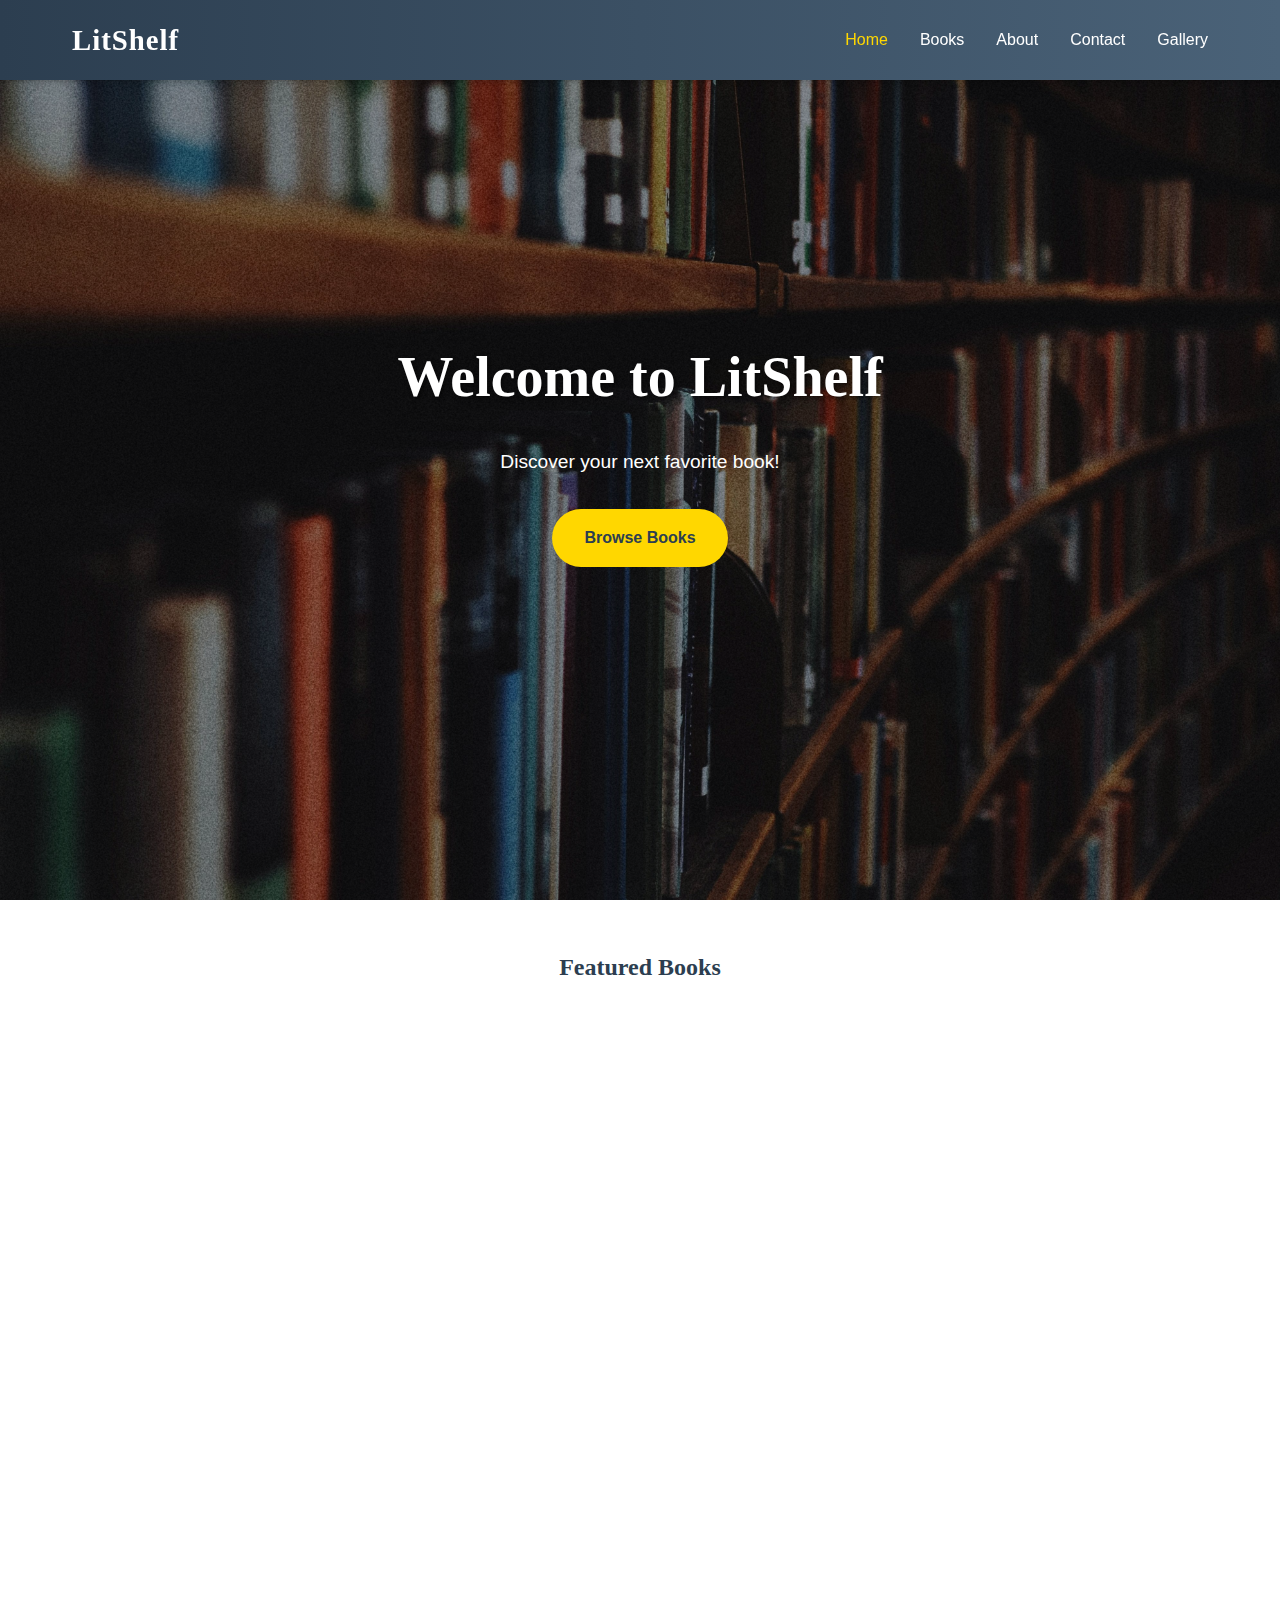
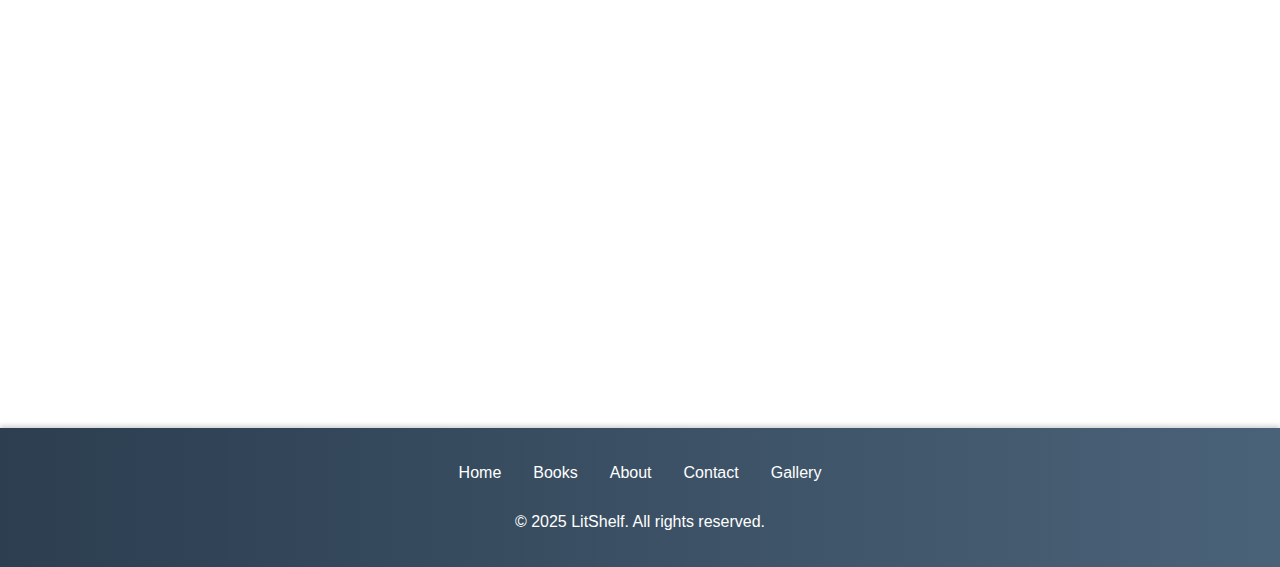
<file: litshelf/index.html>
<!DOCTYPE html>
<html lang="en">
<head>
  <meta charset="UTF-8">
  <meta name="viewport" content="width=device-width, initial-scale=1.0">
  <title>LitShelf - Home</title>
  <link rel="stylesheet" href="css/styles.css">
</head>
<body>
  <header>
    <nav>
      <h1>LitShelf</h1>
      <div class="menu-toggle">☰</div>
      <ul class="nav-links">
        <li><a href="index.html" class="active">Home</a></li>
        <li><a href="books.html">Books</a></li>
        <li><a href="about.html">About</a></li>
        <li><a href="contact.html">Contact</a></li>
        <li><a href="gallery.html">Gallery</a></li>
      </ul>
    </nav>
  </header>
  <main>
    <section class="hero">
      <h2>Welcome to LitShelf</h2>
      <p>Discover your next favorite book!</p>
      <a href="books.html" class="cta">Browse Books</a>
    </section>
    <section class="featured">
      <h2>Featured Books</h2>
      <div class="book-grid">
        <div class="book-card">
          <img src="images/book1.jpg" alt="Book 1">
          <h3>Book Title 1</h3>
          <p>Author Name</p>
        </div>
        <div class="book-card">
          <img src="images/book2.jpg" alt="Book 2">
          <h3>Book Title 2</h3>
          <p>Author Name</p>
        </div>
      </div>
    </section>
  </main>
  <footer>
    <ul>
      <li><a href="index.html">Home</a></li>
      <li><a href="books.html">Books</a></li>
      <li><a href="about.html">About</a></li>
      <li><a href="contact.html">Contact</a></li>
      <li><a href="gallery.html">Gallery</a></li>
    </ul>
    <p>&copy; 2025 LitShelf. All rights reserved.</p>
  </footer>
  <script src="js/scripts.js"></script>
</body>
</html>
</file>
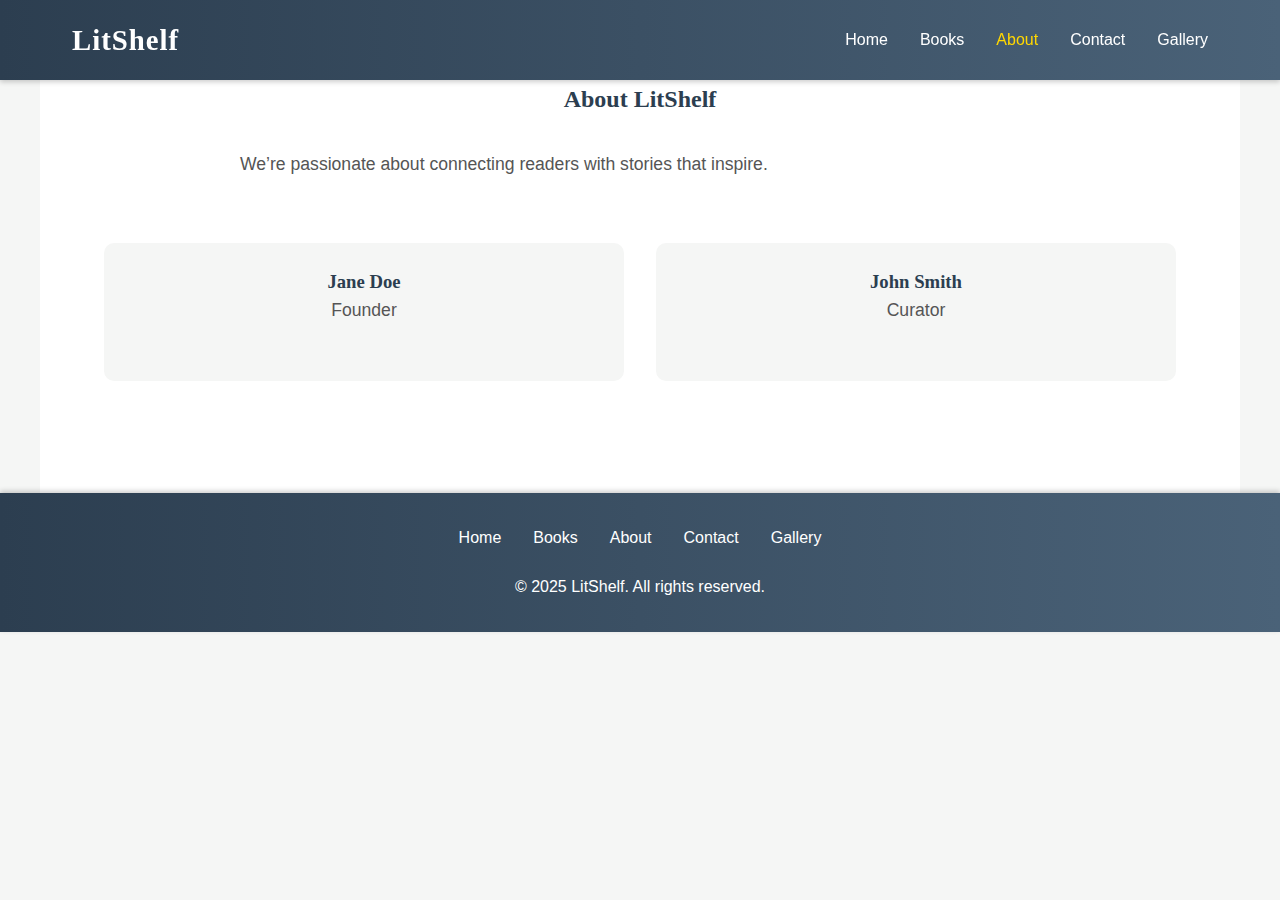
<file: litshelf/about.html>
<!DOCTYPE html>
<html lang="en">
<head>
  <meta charset="UTF-8">
  <meta name="viewport" content="width=device-width, initial-scale=1.0">
  <title>LitShelf - About</title>
  <link rel="stylesheet" href="css/styles.css">
</head>
<body>
  <header>
    <nav>
      <h1>LitShelf</h1>
      <div class="menu-toggle">☰</div>
      <ul class="nav-links">
        <li><a href="index.html">Home</a></li>
        <li><a href="books.html">Books</a></li>
        <li><a href="about.html" class="active">About</a></li>
        <li><a href="contact.html">Contact</a></li>
        <li><a href="gallery.html">Gallery</a></li>
      </ul>
    </nav>
  </header>
  <main>
    <section class="about">
      <h2>About LitShelf</h2>
      <p>We’re passionate about connecting readers with stories that inspire.</p>
      <div class="team">
        <div class="team-member">
          <h3>Jane Doe</h3>
          <p>Founder</p>
        </div>
        <div class="team-member">
          <h3>John Smith</h3>
          <p>Curator</p>
        </div>
      </div>
    </section>
  </main>
  <footer>
    <ul>
      <li><a href="index.html">Home</a></li>
      <li><a href="books.html">Books</a></li>
      <li><a href="about.html">About</a></li>
      <li><a href="contact.html">Contact</a></li>
      <li><a href="gallery.html">Gallery</a></li>
    </ul>
    <p>&copy; 2025 LitShelf. All rights reserved.</p>
  </footer>
  <script src="js/scripts.js"></script>
</body>
</html>
</file>
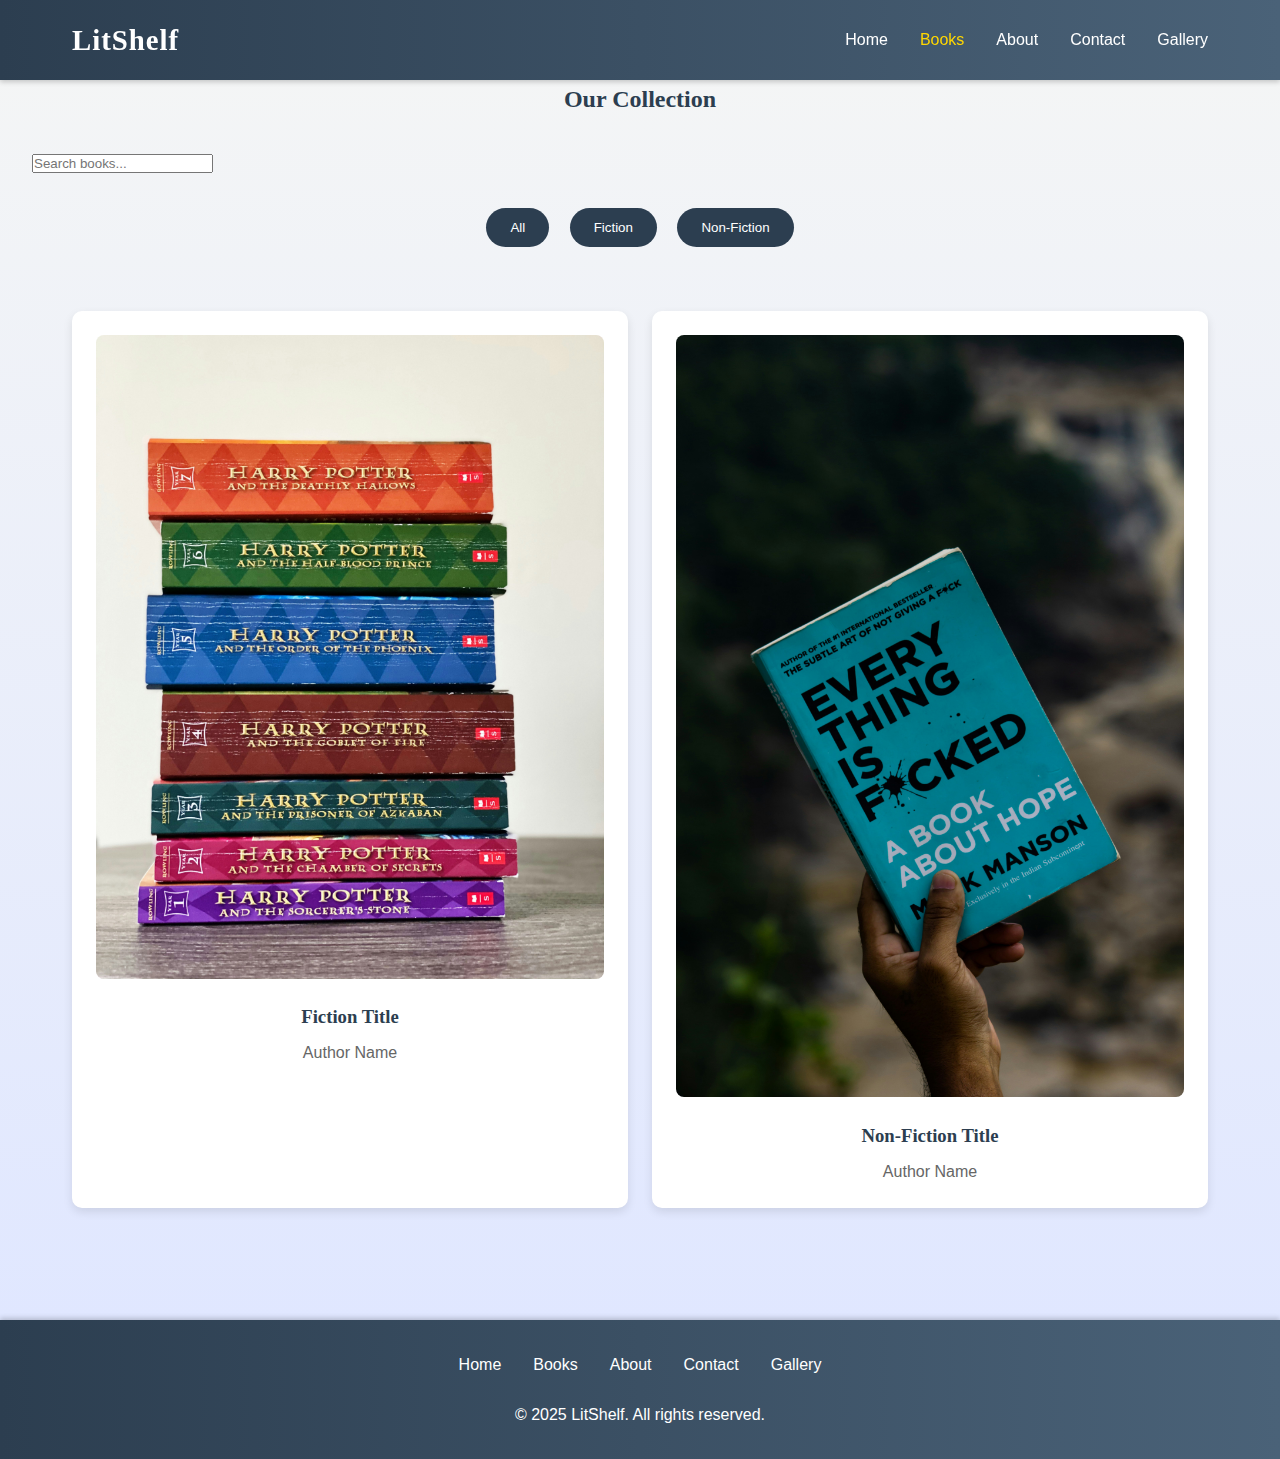
<file: litshelf/books.html>
<!DOCTYPE html>
<html lang="en">
<head>
  <meta charset="UTF-8">
  <meta name="viewport" content="width=device-width, initial-scale=1.0">
  <title>LitShelf - Books</title>
  <link rel="stylesheet" href="css/styles.css">
</head>
<body>
  <header>
    <nav>
      <h1>LitShelf</h1>
      <div class="menu-toggle">☰</div>
      <ul class="nav-links">
        <li><a href="index.html">Home</a></li>
        <li><a href="books.html" class="active">Books</a></li>
        <li><a href="about.html">About</a></li>
        <li><a href="contact.html">Contact</a></li>
        <li><a href="gallery.html">Gallery</a></li>
      </ul>
    </nav>
  </header>
  <main>
    <section class="books">
      <h2>Our Collection</h2>
      <div class="filters">
        <button class="filter-btn" data-category="all">All</button>
        <button class="filter-btn" data-category="fiction">Fiction</button>
        <button class="filter-btn" data-category="nonfiction">Non-Fiction</button>
      </div>
      <div class="book-grid">
        <div class="book-card" data-category="fiction">
          <img src="images/book1.jpg" alt="Fiction Book">
          <h3>Fiction Title</h3>
          <p>Author Name</p>
        </div>
        <div class="book-card" data-category="nonfiction">
          <img src="images/book2.jpg" alt="Non-Fiction Book">
          <h3>Non-Fiction Title</h3>
          <p>Author Name</p>
        </div>
      </div>
    </section>
  </main>
  <footer>
    <ul>
      <li><a href="index.html">Home</a></li>
      <li><a href="books.html">Books</a></li>
      <li><a href="about.html">About</a></li>
      <li><a href="contact.html">Contact</a></li>
      <li><a href="gallery.html">Gallery</a></li>
    </ul>
    <p>&copy; 2025 LitShelf. All rights reserved.</p>
  </footer>
  <script src="js/scripts.js"></script>
</body>
</html>
</file>
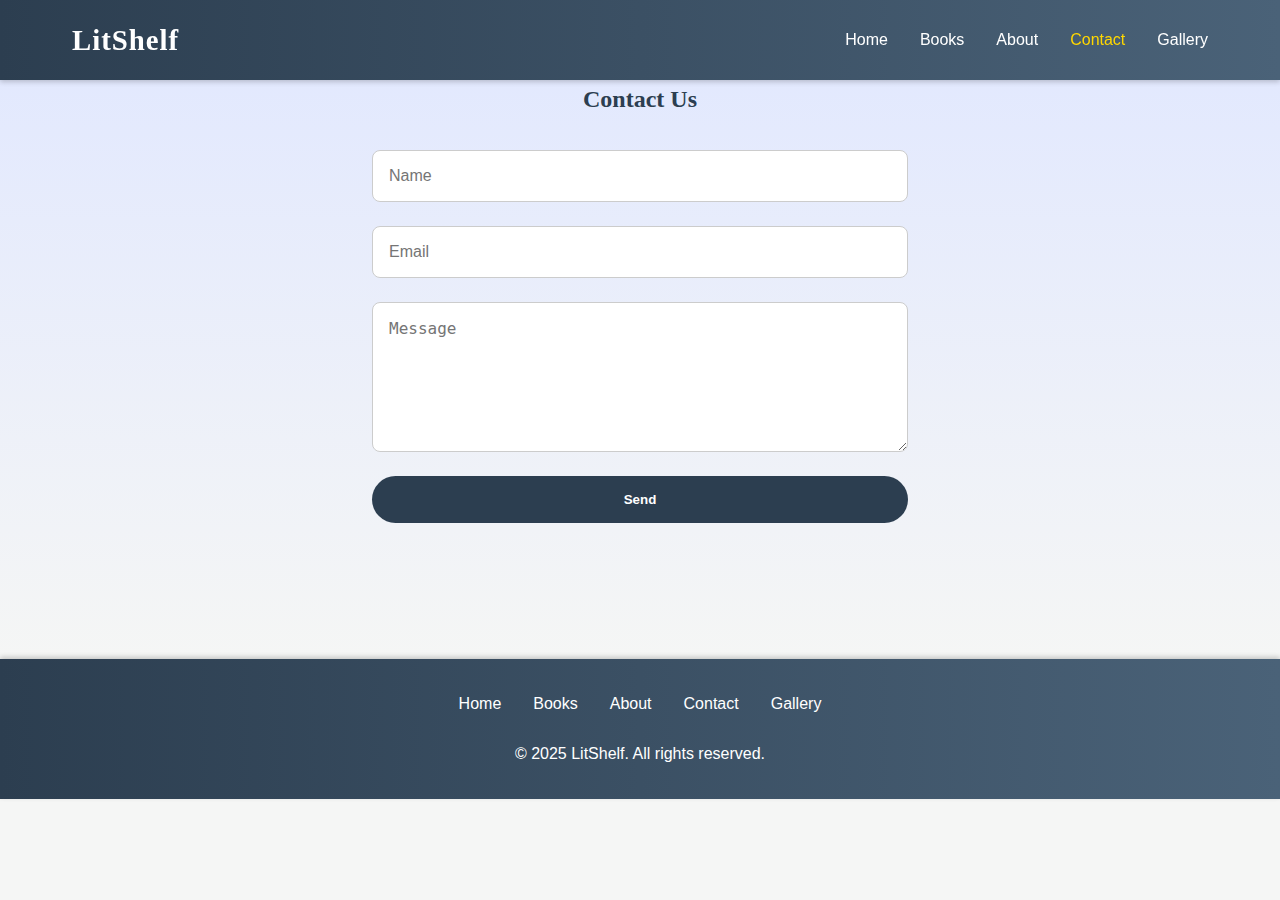
<file: litshelf/contact.html>
<!DOCTYPE html>
<html lang="en">
<head>
  <meta charset="UTF-8">
  <meta name="viewport" content="width=device-width, initial-scale=1.0">
  <title>LitShelf - Contact</title>
  <link rel="stylesheet" href="css/styles.css">
</head>
<body>
  <header>
    <nav>
      <h1>LitShelf</h1>
      <div class="menu-toggle">☰</div>
      <ul class="nav-links">
        <li><a href="index.html">Home</a></li>
        <li><a href="books.html">Books</a></li>
        <li><a href="about.html">About</a></li>
        <li><a href="contact.html" class="active">Contact</a></li>
        <li><a href="gallery.html">Gallery</a></li>
      </ul>
    </nav>
  </header>
  <main>
    <section class="contact">
      <h2>Contact Us</h2>
      <div class="contact-form">
        <input type="text" id="name" placeholder="Name" required>
        <input type="email" id="email" placeholder="Email" required>
        <textarea id="message" placeholder="Message" required></textarea>
        <button type="submit" onclick="validateForm()">Send</button>
        <p id="form-message"></p>
      </div>
    </section>
  </main>
  <footer>
    <ul>
      <li><a href="index.html">Home</a></li>
      <li><a href="books.html">Books</a></li>
      <li><a href="about.html">About</a></li>
      <li><a href="contact.html">Contact</a></li>
      <li><a href="gallery.html">Gallery</a></li>
    </ul>
    <p>&copy; 2025 LitShelf. All rights reserved.</p>
  </footer>
  <script src="js/scripts.js"></script>
</body>
</html>
</file>
<file: litshelf/css/styles.css>
/* Reset and Base Styles */
* {
  margin: 0;
  padding: 0;
  box-sizing: border-box;
}

body {
  font-family: 'Roboto', Arial, sans-serif;
  line-height: 1.6;
  color: #333;
  background: #f5f6f5;
}

/* Header and Navigation */
header {
  background: linear-gradient(90deg, #2c3e50, #4a6278);
  color: white;
  position: fixed;
  width: 100%;
  top: 0;
  z-index: 1000;
  box-shadow: 0 2px 5px rgba(0, 0, 0, 0.2);
}

nav {
  display: flex;
  justify-content: space-between;
  align-items: center;
  padding: 1.5rem 2rem;
  max-width: 1200px;
  max-height: 80px;
  margin: 0 auto;
}

nav h1 {
  font-family: 'Playfair Display', serif;
  font-size: 1.8rem;
  letter-spacing: 1px;
  margin: 0;
  padding: auto;
}

.nav-links {
  display: flex;
  list-style: none;
}

.nav-links li {
  margin-left: 2rem;
}

.nav-links a {
  color: white;
  text-decoration: none;
  font-weight: 500;
  transition: color 0.3s, transform 0.2s;
}

.nav-links a:hover,
.nav-links a.active {
  color: #ffd700;
  transform: scale(1.1);
}

.menu-toggle {
  display: none;
  font-size: 1.8rem;
  cursor: pointer;
  transition: transform 0.3s;
}

.menu-toggle:hover {
  transform: rotate(90deg);
}

/* Home Page - Hero Section */
.hero {
  background: url('../images/hero.jpg') center/cover no-repeat;
  height: 100vh;
  display: flex;
  flex-direction: column;
  justify-content: center;
  align-items: center;
  text-align: center;
  color: white;
  padding: 0 2rem;
  position: relative;
}

.hero::before {
  content: '';
  position: absolute;
  top: 0;
  left: 0;
  width: 100%;
  height: 100%;
  background: rgba(0, 0, 0, 0.4);
  z-index: 1;
}

.hero h2, .hero p, .hero .cta {
  position: relative;
  z-index: 2;
}

.hero h2 {
  font-family: 'Playfair Display', serif;
  font-size: 3.5rem;
  margin-bottom: 1.5rem;
  text-shadow: 2px 2px 4px rgba(0, 0, 0, 0.5);
}

.hero p {
  font-size: 1.2rem;
  margin-bottom: 2rem;
}

.cta {
  background: #ffd700;
  color: #2c3e50;
  padding: 1rem 2rem;
  text-decoration: none;
  border-radius: 50px;
  font-weight: bold;
  transition: background 0.3s, transform 0.2s;
}

.cta:hover {
  background: #e6c200;
  transform: translateY(-3px);
}

/* Home Page - Featured Section */
.featured {
  padding: 3rem 2rem;
  background: #fff;
}

.featured h2 {
  font-family: 'Playfair Display', serif;
  text-align: center;
  margin-bottom: 2rem;
  color: #2c3e50;
}

/* Book Grid (Shared across Home and Books) */
.book-grid {
  display: grid;
  grid-template-columns: repeat(auto-fit, minmax(220px, 1fr));
  gap: 1.5rem;
  padding: 2rem;
  max-width: 1200px;
  margin: 0 auto;
}

.book-card {
  background: #fff;
  padding: 1.5rem;
  border-radius: 10px;
  text-align: center;
  box-shadow: 0 4px 10px rgba(0, 0, 0, 0.1);
  transition: transform 0.3s, box-shadow 0.3s;
}

.book-card:hover {
  transform: translateY(-5px);
  box-shadow: 0 6px 15px rgba(0, 0, 0, 0.2);
}

.book-card img {
  max-width: 100%;
  border-radius: 8px;
  margin-bottom: 1rem;
}

.book-card h3 {
  font-family: 'Playfair Display', serif;
  color: #2c3e50;
  margin-bottom: 0.5rem;
}

.book-card p {
  color: #666;
}

/* Books Page - Filters */
.books {
  padding: 5rem 2rem;
  background: linear-gradient(180deg, #f5f6f5, #e0e7ff);
}

.books h2 {
  font-family: 'Playfair Display', serif;
  text-align: center;
  margin-bottom: 2rem;
  color: #2c3e50;
}

.filters {
  text-align: center;
  margin: 1.5rem 0;
}

.filter-btn {
  background: #2c3e50;
  color: white;
  border: none;
  padding: 0.75rem 1.5rem;
  margin: 0.5rem;
  border-radius: 50px;
  cursor: pointer;
  font-weight: 500;
  transition: background 0.3s, transform 0.2s;
}

.filter-btn:hover {
  background: #ffd700;
  color: #2c3e50;
  transform: scale(1.05);
}

.filter-btn.active {
  background: #ffd700;
  color: #2c3e50;
}

/* About Page */
.about {
  padding: 5rem 2rem;
  background: #fff;
  max-width: 1200px;
  margin: 0 auto;
}

.about h2 {
  font-family: 'Playfair Display', serif;
  text-align: center;
  margin-bottom: 2rem;
  color: #2c3e50;
}

.about p {
  max-width: 800px;
  margin: 0 auto 2rem;
  font-size: 1.1rem;
  color: #555;
}

.team {
  display: grid;
  grid-template-columns: repeat(auto-fit, minmax(200px, 1fr));
  gap: 2rem;
  padding: 2rem;
}

.team-member {
  background: #f5f6f5;
  padding: 1.5rem;
  border-radius: 10px;
  text-align: center;
  transition: transform 0.3s;
}

.team-member:hover {
  transform: scale(1.05);
}

.team-member h3 {
  font-family: 'Playfair Display', serif;
  color: #2c3e50;
}

/* Contact Page */
.contact {
  padding: 5rem 2rem;
  background: linear-gradient(180deg, #e0e7ff, #f5f6f5);
}

.contact h2 {
  font-family: 'Playfair Display', serif;
  text-align: center;
  margin-bottom: 2rem;
  color: #2c3e50;
}

.contact-form {
  max-width: 600px;
  margin: 2rem auto;
  display: flex;
  flex-direction: column;
  gap: 1.5rem;
  padding: 0 2rem;
}

.contact-form input,
.contact-form textarea {
  padding: 1rem;
  border: 1px solid #ccc;
  border-radius: 8px;
  font-size: 1rem;
  transition: border-color 0.3s, box-shadow 0.3s;
}

.contact-form input:focus,
.contact-form textarea:focus {
  border-color: #ffd700;
  box-shadow: 0 0 5px rgba(255, 215, 0, 0.5);
  outline: none;
}

.contact-form textarea {
  resize: vertical;
  min-height: 150px;
}

.contact-form button {
  background: #2c3e50;
  color: white;
  border: none;
  padding: 1rem;
  border-radius: 50px;
  cursor: pointer;
  font-weight: bold;
  transition: background 0.3s, transform 0.2s;
}

.contact-form button:hover {
  background: #ffd700;
  color: #2c3e50;
  transform: translateY(-3px);
}

#form-message {
  text-align: center;
  font-weight: 500;
}

/* Gallery Page */
.gallery {
  padding: 5rem 2rem;
  background: #fff;
}

.gallery h2 {
  font-family: 'Playfair Display', serif;
  text-align: center;
  margin-bottom: 2rem;
  color: #2c3e50;
}

.gallery-grid {
  display: grid;
  grid-template-columns: repeat(auto-fit, minmax(250px, 1fr));
  gap: 1.5rem;
  padding: 2rem;
  max-width: 1200px;
  margin: 0 auto;
}

.gallery-item {
  position: relative;
  overflow: hidden;
  border-radius: 10px;
  box-shadow: 0 4px 10px rgba(0, 0, 0, 0.1);
}

.gallery-item img {
  max-width: 100%;
  border-radius: 10px;
  transition: transform 0.3s;
}

.gallery-item:hover img {
  transform: scale(1.1);
}

.gallery-item p {
  position: absolute;
  bottom: 0;
  left: 0;
  right: 0;
  background: rgba(0, 0, 0, 0.7);
  color: white;
  padding: 0.5rem;
  text-align: center;
  font-weight: 500;
}

/* Footer */
footer {
  background: linear-gradient(90deg, #2c3e50, #4a6278);
  color: white;
  text-align: center;
  padding: 2rem;
  box-shadow: 0 -2px 5px rgba(0, 0, 0, 0.2);
}

footer ul {
  list-style: none;
  display: flex;
  justify-content: center;
  gap: 2rem;
  margin-bottom: 1.5rem;
}

footer a {
  color: white;
  text-decoration: none;
  font-weight: 500;
  transition: color 0.3s;
}

footer a:hover {
  color: #ffd700;
}

/* Responsive Design */
@media (max-width: 768px) {
  .nav-links {
    display: none;
    flex-direction: column;
    position: absolute;
    top: 70px;
    left: 0;
    width: 100%;
    background: #2c3e50;
    padding: 1.5rem;
  }

  .nav-links.active {
    display: flex;
  }

  .nav-links li {
    margin: 0.5rem 0;
  }

  .menu-toggle {
    display: block;
  }

  .hero h2 {
    font-size: 2.5rem;
  }

  .hero p {
    font-size: 1rem;
  }

  .book-grid, .gallery-grid {
    grid-template-columns: repeat(auto-fit, minmax(180px, 1fr));
  }
}

@media (max-width: 480px) {
  .hero h2 {
    font-size: 2rem;
  }

  .cta {
    padding: 0.75rem 1.5rem;
  }

  .filters button {
    padding: 0.5rem 1rem;
  }
}
</file>
